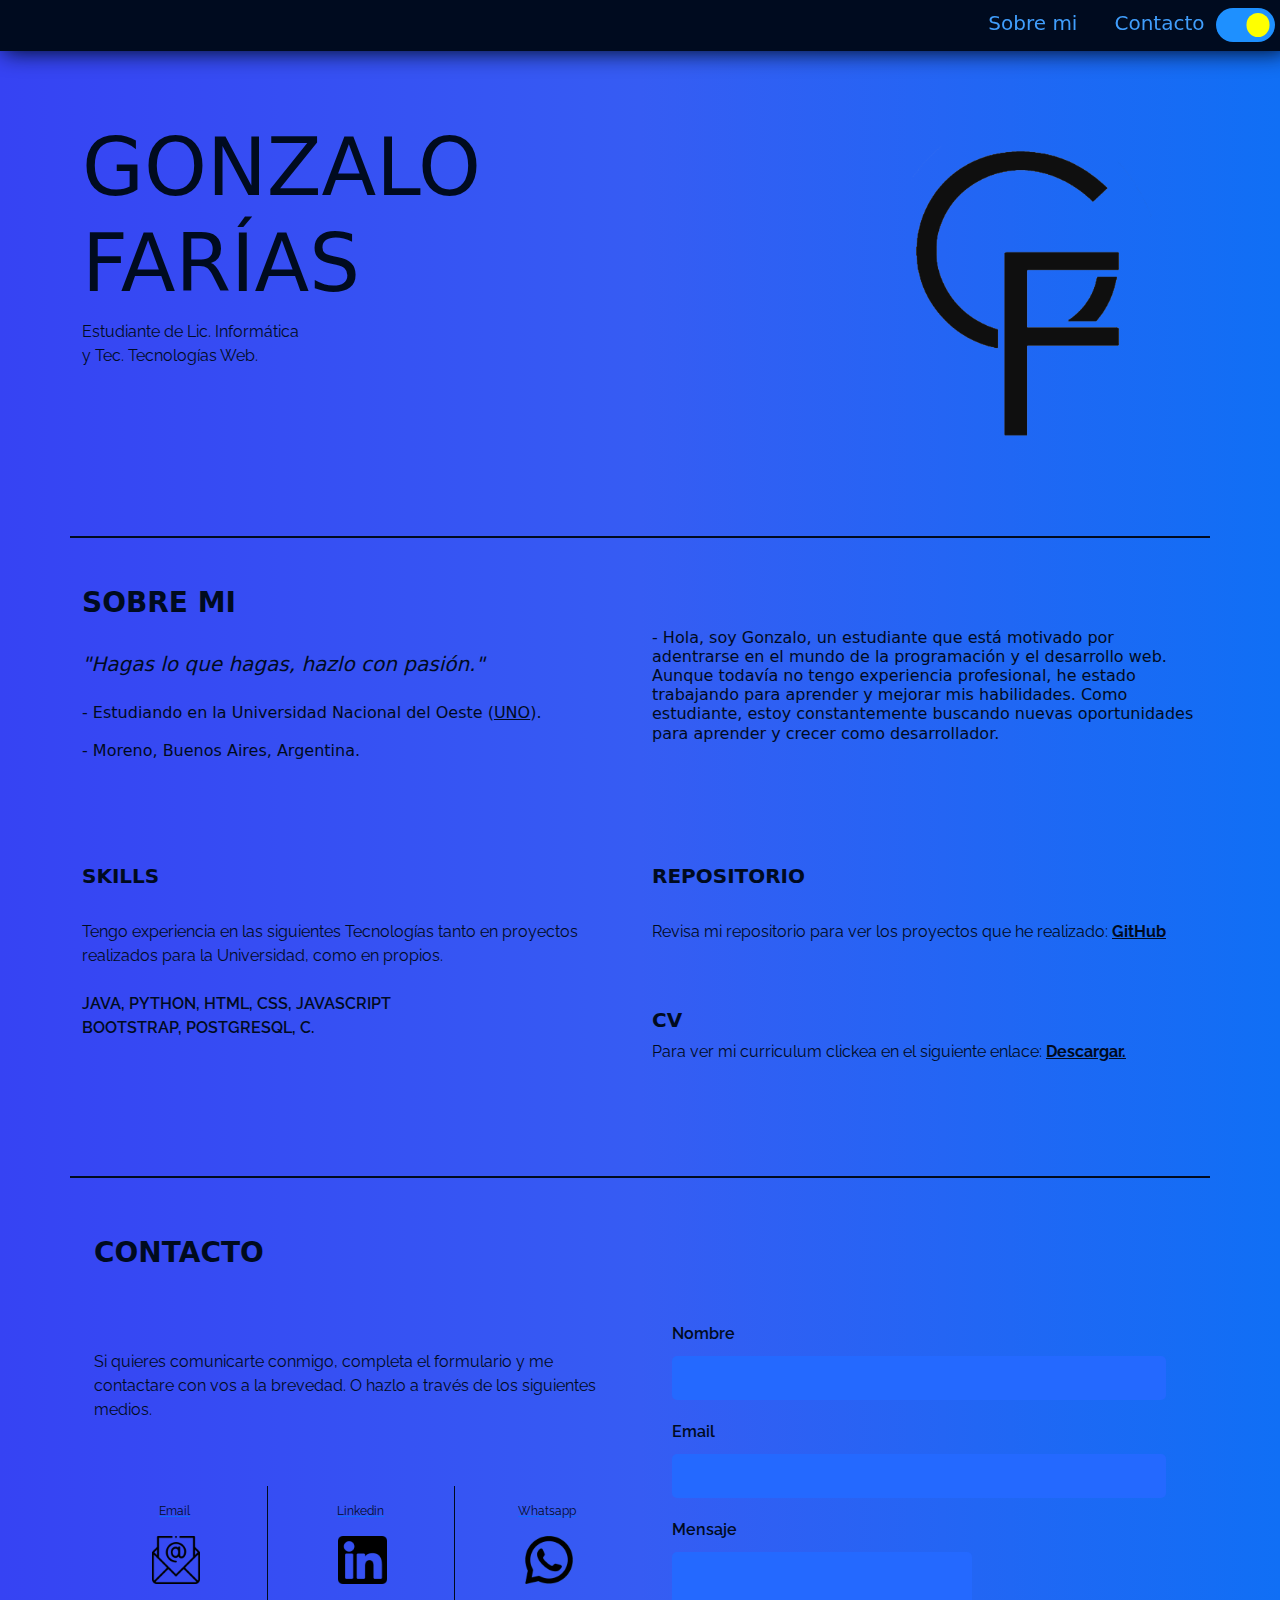
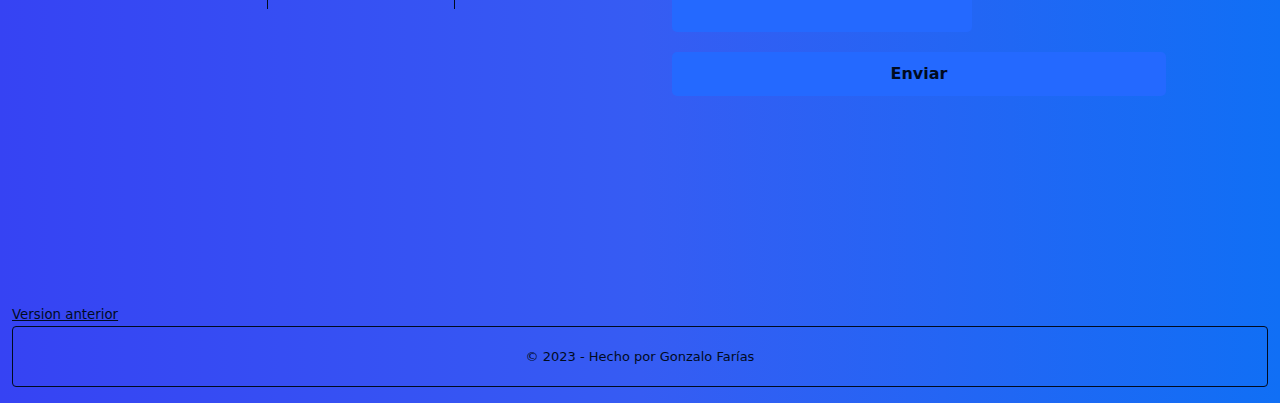
<file: index.html>
<!doctype html>
<html lang="es">
  <head>
    <!-- Meta tags -->
    <meta charset="utf-8">
    <meta name="viewport" content="width=device-width, initial-scale=1">
    <meta name="author" content="Gonzalo Farias">
    <meta  name="description" content="Portfolio de Gonzalo Farias">
    <meta name="keywords" content="Portfolio, GonzaFarias, Gonzalo Farias" >
    

    <link rel="shortcut icon" href="img/gf.png">
    <link rel="stylesheet" href="css/bootstrap.min.css">
    <link rel="stylesheet" href="css/style3.css">
    <script src="js/bootstrap.bundle.min.js"></script>
    <script src="js/function2.js" type="text/javascript" defer></script>

    <title>GonzaloFarias - Portfolio</title>
  </head>
  <body class="container-fluid ">
    
      <nav class="nav fixed-top justify-content-end theme-alt-d" id="nav-sup">
        <li class="nav-item">
          <h5><a class="nav-link" aria-current="page" href="#cv">Sobre mi</a></h5>
        </li>
        <li class="nav-item">
          <h5><a class="nav-link" aria-current="page" href="#sobreredes">Contacto</a></h5>
        </li>
        <label class="switch">
          <input type="checkbox" id="slider" value="1" checked onchange="javascript:showContent()">
          <span class="slider"></span>
        </label>
      </nav>
      
      <br id="sobremi"><br><br>
    
      <br><br>
    <header class="rounded-3">
      
    
      <div class="container" >
        <div class="row">
          <div class="col col-8 order-1"> 
            <h1 class="display-1 slide-in" id="nombre"><strong>GONZALO<br> FARÍAS</strong></h1>
            <p>Estudiante de Lic. Informática <br>y Tec. Tecnologías Web.</p>
          </div>
          <div class="col order-2">
            <img style="height:auto; display:block;" alt="avatar" id="avatar" src="img/gf2.png" width="360" height="360" 
            class="img-fluid rounded-circle scale-up-center"/>
            <img style="height:auto; display:none;" alt="avatar" id="avatarb" src="img/gf.png" width="360" height="360" 
            class="img-fluid rounded-circle scale-up-center"/>
          </div>
        </div>  
      </div>   
    </header>
    <div class="container" id="superior"><span id="cv"></span></div> <br><br>
    <h3 class="container theme-alt"><strong>SOBRE MI</strong> </h3>
    <div class="container" id="aboutme" >
      <div class="row">
        <div class="col order-2">
          <h6>- 
            Hola, soy Gonzalo, un estudiante que está motivado por adentrarse en el mundo de la programación y el desarrollo web.
             Aunque todavía no tengo experiencia profesional, he estado trabajando para aprender y mejorar mis habilidades.
            Como estudiante, estoy constantemente buscando nuevas oportunidades para aprender y crecer como desarrollador.
          </h6>
        </div>
        <div class="col order-1" > 
          <br>
            <h5 class="fst-italic"> "Hagas lo que hagas, hazlo con pasión." </h5>
            <h6>
            <br>- Estudiando en la Universidad Nacional del Oeste (<a id="uno" href="http://www.uno.edu.ar/index.php" target="_blank">UNO</a>). <br>
            <br>- Moreno, Buenos Aires, Argentina.
            </h6>
        </div>
      </div>
      <br>
    </div>
    
    <br><br><br>
      <div class="container">
        <div class="row">
          <div class="col order-1">
            <h5 class="theme-alt"><strong>SKILLS</strong> </h5> <br>
            <p>Tengo experiencia en las siguientes Tecnologías tanto en proyectos realizados para la Universidad, como en propios.<br>
              <br><span class="tecnos">JAVA, PYTHON, HTML, CSS, JAVASCRIPT<br>BOOTSTRAP, POSTGRESQL, C.</span>  
            </p>
          </div>
          <div class="col order-2">
            <h5 class="theme-alt"><strong>REPOSITORIO</strong> </h5> <br>
            <p>Revisa mi repositorio para ver los proyectos que he realizado:
            <a id="click-proyectos" class="fw-bold " href="https://github.com/GonzaFarias" target="_blank">
              <u>GitHub</u>
            </a></p> <br><br>
            <h5 class="theme-alt"><strong>CV</strong> </h5> 
            <p>Para ver mi curriculum clickea en el siguiente enlace:
              <a class="fw-bold" target="_blank" id="click-cv" href="download/CV_GonzaloFarias.pdf" download="curriculum.pdf"><u> Descargar.</u></a>
            </p>  
          </div>
        </div>            
        <br>
        
      </div>  
    <br><!--
    <div class="container">     
      <br><br>
      <h3 class="container theme-alt"><strong>PROYECTOS</strong> </h3>
      <br>
      <div class="container">
        <div class="row">
          <div class="col">
            <div class="card" style="width: 18rem;">
              <img src="img/AnimesPendientes.jpg" class="card-img-top" alt="...">
              <div class="card-body">
                <h5 class="card-title">Lista de Animes</h5>
                <p class="card-text">Página con la funcionalidad de enlistar los animes pendientes para ver.</p>
                <a href="#" class="btn btn-primary">Ver</a>
              </div>
            </div>
          </div>
          <div class="col">
            <div class="card" style="width: 18rem;">
              <img src="img/portfolio.jpg" class="card-img-top" alt="...">
              <div class="card-body">
                <h5 class="card-title">My Portfolio</h5>
                <p class="card-text">Mi portfolio web para mostrar mi información personal, medios de contacto, proyectos y demás.</p>
                <a href="#" class="btn btn-primary">Ver</a>
              </div>
            </div>
          </div>
          <div class="col">
            <div class="card" style="width: 18rem;">
              <img src="img/GameSandias.jpg" class="card-img-top" alt="...">
              <div class="card-body">
                <h5 class="card-title">Juego NaveS</h5>
                <p class="card-text">Juego realizado con Python el cual se deben esquivar sandias con una nave.</p>
                <a href="#" class="btn btn-primary">Ver</a>
              </div>
            </div>
          </div>
        </div>
      </div>
      
      <br> 
  </div>      -->
    <br id="sobreredes"><br>

     <div class="container sobreredes">     
          <br><br>
          <h3 class="container theme-alt"><strong>CONTACTO</strong> </h3>
          <br>
          <div class="container">
            <div class="row">
              <div class="col order-1"><br><br>
                <p>Si quieres comunicarte conmigo, completa el formulario y me contactare con vos a la brevedad.
                  O hazlo a través de los siguientes medios.
                </p>
                <br><br>
                <div class="row align-items-center" >
                  <div class="col order-1 red-bot"> <a href="mailto:gonzafarias01@gmail.com" target="_blank">
                    <p class="medios-contacto-texto">Email</p>
                    <img class="medios-contacto-img zoomable" id="imgE_B" style="display:none;" src="img/3447672B.png" class="img-fluid" alt="email"/>
                    <img class="medios-contacto-img zoomable" id="imgE_A" style="display:block;" src="img/3447672.png" class="img-fluid" alt="email"/></a>
                  </div>
                  <div class="col order-2 red-bot"><a href="https://www.linkedin.com/in/gonzalofarias/" target="_blank">
                    <p class="medios-contacto-texto"> Linkedin</p>
                    <img class="medios-contacto-img zoomable" id="imgL_B" style="display:none;" src="img/174857B.png" class="img-fluid" alt="linkedin"/>
                    <img class="medios-contacto-img zoomable" id="imgL_A" style="display:block;" src="img/174857.png" class="img-fluid" alt="linkedin"/> </a>
                    </a>  
                  </div>
                  <div class="col order-3"> <a href="https://api.whatsapp.com/send/?phone=541125021429&text&app_absent=0" target="_blank">
                    <p class="medios-contacto-texto">Whatsapp</p>
                    <img class="medios-contacto-img zoomable" id="imgW_B" style="display:none;" src="img/174879B.png" class="img-fluid" alt="whatsapp"/>
                    <img class="medios-contacto-img zoomable" id="imgW_A" style="display:block;" src="img/174879.png" class="img-fluid" alt="whatsapp"/> </a>   
                  </div>
                </div>
                <br><br>
              </div>
              <div class="col order-2">
                <div class="contact-form">
                  <form method='POST' action='php/enviar.php'>
                    <label for="name">Nombre</label>
                    <input type="text" name="name" required="">

                    <label for="email">Email</label>
                    <input type="email" id="email" name="email" required="">

                    <label for="message">Mensaje</label>
                    <textarea id="message" name="message" required=""></textarea>
                    <button disabled type="submit" name="submit">Enviar</button>
                  </form>
                </div>
              </div>
            </div>
          </div> 
          <br> 
      </div>      
        <br> <br>
        <h3 class="fade-in" style="text-align: center;">Gracias por visitar mi portfolio! :) </h3>
        <br> <br> <br>

    <a id="version" target="_blank" href="https://gonzafarias.github.io/Portfolio/">Version anterior</a> <br>
    <footer class="alert" id="pie">
       &copy; 2023 - Hecho por Gonzalo Farías
    </footer>

  </body>
</html>
</file>
<file: css/style3.css>
@import url('https://fonts.googleapis.com/css2?family=Raleway:ital,wght@1,500&display=swap');

[data-theme="dark"]{
    --base: #08101f;
    --background: #08101f;
    --primary: dodgerblue;
    --secundary: rgb(64, 158, 252);
    --terciary: #08101f;
    --border_color: rgb(64, 158, 252);
    --extra: rgb(36, 105, 255);
    --text: rgb(64, 158, 252);
    --equal: rgb(64, 158, 252);
    --avatar: rgb(3, 42, 125);
    --body_color: rgb(36, 105, 255);
    --form: #082253;
}

[data-theme="light"]{
    --base: linear-gradient(90deg, rgb(54, 67, 243),rgb(54, 92, 243), rgb(16, 111, 245));
    --background: dodgerblue;
    --primary: #000b1f; 
    --secundary: rgb(4, 57, 170);
    --terciary: #000b1f;
    --border_color: #000b1f;
    --extra: rgb(36, 105, 255);
    --text: #000b1f;
    --equal: rgb(64, 158, 252);
    --avatar: #000b1f;
    --body_color: #000b1f; 
    --form: rgb(36, 105, 255);

}
.fade-in {
  opacity: 0;
  transition: opacity 1.5s ease-in-out;
}
.fade-in.active {
  opacity: 1;
}

body{
    background: var(--base);
    color: var(--primary);
    display: none;
}
.boton{
    border-color: var(--primary);
    color: var(--primary);
}
.nav-item{
  margin-top: 3px;
  margin-left: 5px;
}
p{
  font-family: 'Raleway', sans-serif;
}
.theme-sub{
    color: var(--background);
    background-color: var(--primary);
}
.theme-l {
    color: var(--primary);
    background-color: var(--background);
  }
.theme-alt-l {
    color: var(--secundary);
    background-color: var(--terciary);
  }  
.theme-d {
    color: var(--primary);
    background-color: var(--background);
  }

.theme-alt-d{
    color: var(--equal);
    background-color: var(--terciary);  
  }
  
#nav-sup{
    box-shadow: 5px 0px 22px 1px var(--primary);
    border-color: var(--primary);
  }
.nav-link{
    color: var(--equal);
  }

#avatar{
    filter: grayscale(100);
}
#uno{
    color: var(--text);
}

.slide-in {
  opacity: 0;
  transform: translateX(-100%);
  transition: all 0.8s;
}

.slide-in.active {
  opacity: 1;
  transform: translateX(0);
}

#superior{
  border-bottom: 2px solid var(--primary);
  padding-bottom: 60px;
}

.tecnos{
  font-weight: 600;
}

#click-cv{
    text-align: center;
    color: var(--primary);
    text-decoration: none;
  } 
#click-proyectos{
    text-decoration: none;
    color: var(--text);
  }
#titulo-cv{
    text-align: center;
    background-color: var(--primary); 
    color: var(--background);
  }
.sobreredes{
  border-top: 2px solid var(--primary);
  padding-top: 10px;
}
  
#redes{
    text-align: center;
    background-color: var(--primary); 
    color: var(--background);
  }
#medios-contacto{
    background-color: var(--extra);
    border-color: var(--border_color);
  }  
.medios-contacto-texto{
    text-align: center; 
    color: var(--text);
    text-decoration: none;
    font-size: 12px;
    margin-top: 10%;
  }
.medios-contacto-img{
    max-width: 30%; 
    max-height: 30%;
    margin-left: 36%;
    margin-bottom: 15%;
    background-color: none;
    text-decoration: none;

  } 
#version{
  color: var(--text);
  font-size: smaller;
}  
#pie {
      clear: both;
      text-align: center;
      padding: 20px;
      border-color: var(--primary);
      font-size: small;
  }
  
.red-bot{
    border-right: 1px solid var(--body_color);
  }
  
#end{
    text-align: end;
  }

.switch {
  top: 8px;
  right:5px;
  font-size: 17px;
  position: relative;
  display: inline-block;
  width: 3.5em;
  height: 2em;
}

.switch input {
  opacity: 0;
  width: 0;
  height: 0;
}

.zoomable {
  transition: transform 0.5s;
}

.zoomable:hover {
  transform: scale(1.3);
}

.slider {
  position: absolute;
  cursor: pointer;
  top: 0;
  left: 0;
  right: 0;
  bottom: 0;
  background-color: var(--background);
  transition: .4s;
  border-radius: 30px;
}

.slider:before {
  position: absolute;
  content: "";
  height: 1.4em;
  width: 1.4em;
  border-radius: 20px;
  left: 0.3em;
  bottom: 0.3em;
  background-color: var(--background);
  box-shadow: inset 2px -2px 0 1.8px #fff;
  transition: .4s;
  animation: anima1 0.3s linear;
}

@keyframes anima1 {
  0% {
    transform: translateX(1.5em);
  }

  80% {
    transform: translateX(-0.3em);
  }

  100% {
    transform: translateX(0em);
  }
}

.switch input:checked + .slider:before {
  background-color: yellow;
  box-shadow: none;
  transform: translateX(1.5em);
  animation: anima 0.3s linear;
}

@keyframes anima {
  0% {
    transform: translateX(0px)
  }

  80% {
    transform: translateX(1.6em)
  }

  100% {
    transform: translateX(1.4em)
  }
}

.contact-form {
  background: none;
  padding: 20px;
  border-radius: 10px;
}

.contact-form label {
  color: black;
  font-family: 'Raleway', sans-serif;
  font-weight: 600;
}

.contact-form form {
  display: flex;
  flex-direction: column;
}

.contact-form label {
  margin-bottom: 10px;
  color: var(--text);
}

textarea {
  resize: none;
  height: 80px;
  width: 300px;
  color: var(--text);
}

input{
  color: var(--text);
}
.contact-form input, .contact-form textarea {
  padding: 10px;
  border: none;
  border-radius: 5px;
  margin-bottom: 20px;
  background-color: var(--form);
}

.contact-form input:focus, .contact-form textarea:focus {
  outline: none;
  box-shadow: 0 0 5px var(--avatar);
  transform: scale(1.05);
  transition: transform 0.3s ease-in-out;
}

.contact-form button[type="submit"] {
  background-color: var(--form);
  color: var(--primary);
  border: none;
  border-radius: 5px;
  padding: 10px 20px;
  font-size: 16px;
  cursor: pointer;
  font-weight: 600;
}

.contact-form button[type="submit"]:hover {
  transform: scale(1.1);
  transition: transform 0.3s ease-in-out;
}

/* Estilos para la barra de movimiento de página */
::-webkit-scrollbar {
  width: 6px; 
}

::-webkit-scrollbar-track {
  background-color: var(--terciary);
}

::-webkit-scrollbar-thumb {
  background-color: var(--extra); 
  border-radius: 3px; 
}

::-webkit-scrollbar-thumb:hover {
  background-color: var(--equal); 
}

/* Animaciones */
.scale-up-center {
	animation: scale-up-center 0.8s cubic-bezier(0.390, 0.575, 0.565, 1.000) both;
}
@keyframes scale-up-center {
  0% {
    transform: scale(0.5);
  }
  100% {
    transform: scale(1);
  }
}
</file>
